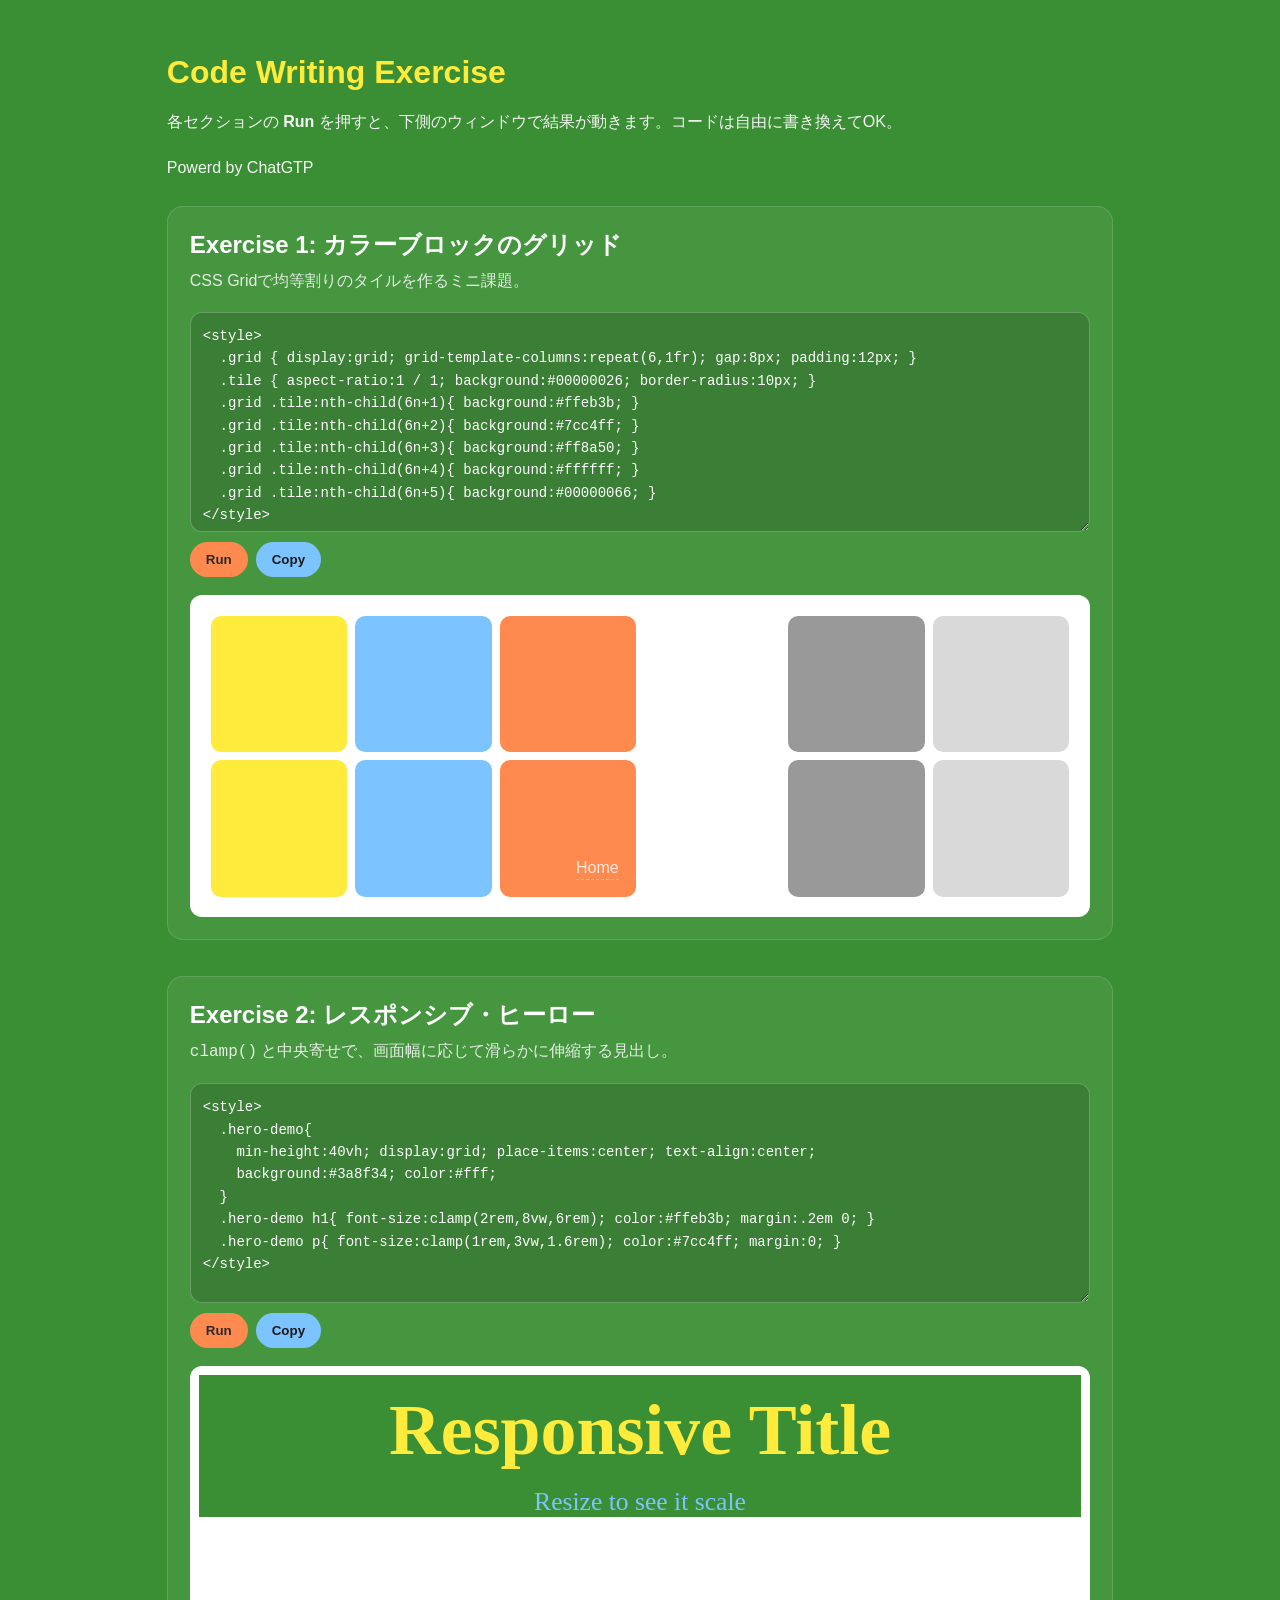
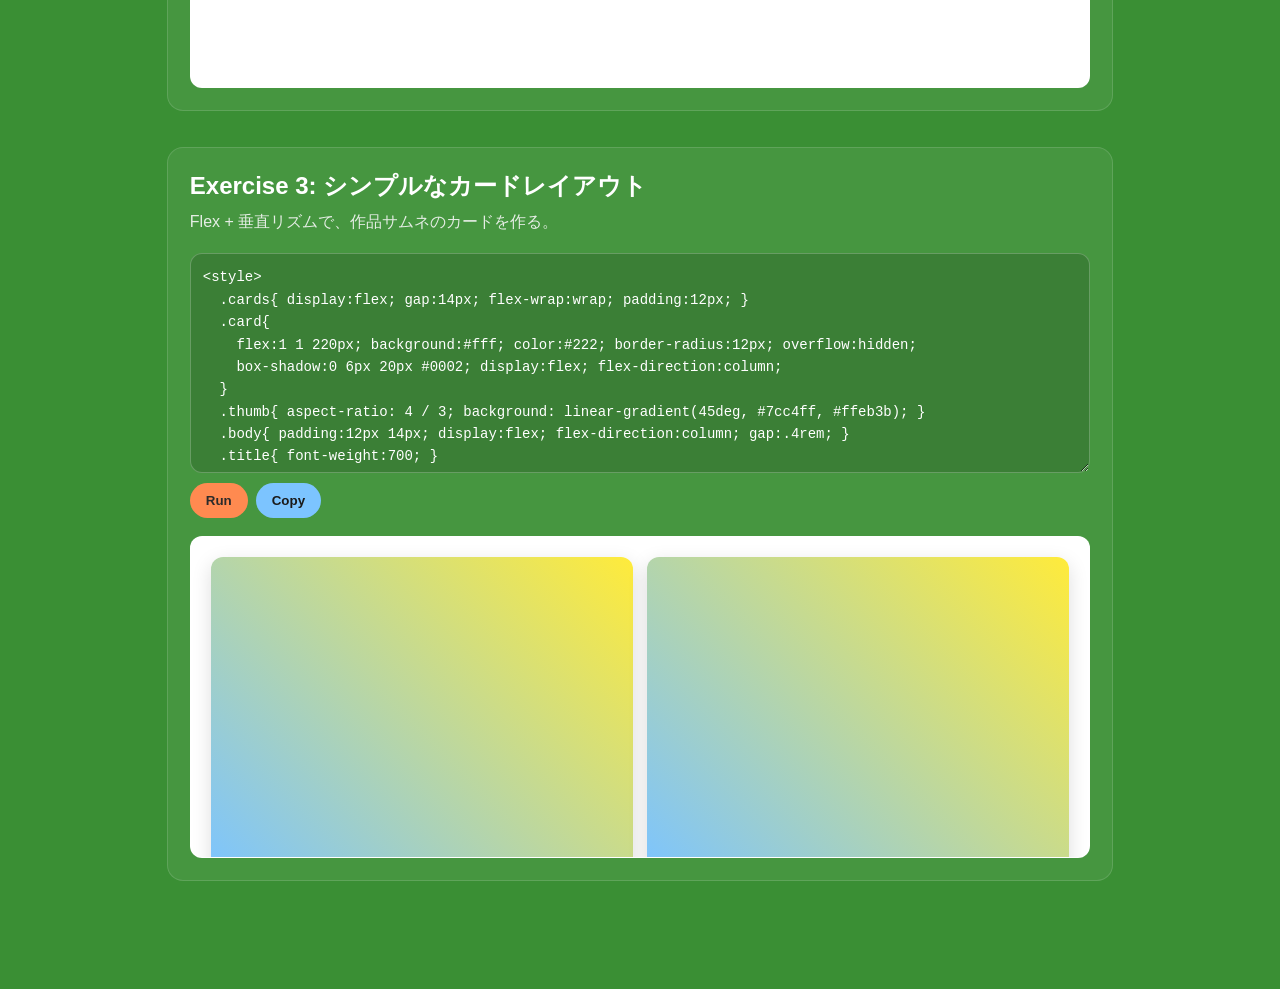
<file: exercise.html>
<!DOCTYPE html>
<html lang="ja">
<head>
  <meta charset="UTF-8" />
  <title>Code Writing Exercises</title>
  <meta name="viewport" content="width=device-width, initial-scale=1" />
  <link href="style.css" rel="stylesheet" />

  <!-- このページ専用の軽量スタイル -->
  <style>
    .exercise-list{ max-width:1100px; margin: min(6vh,60px) auto; padding:0 6vw 8vh; }
    .exercise{ background:#ffffff10; border:1px solid #ffffff22; border-radius:16px; padding:22px; margin:22px 0 36px; }
    .exercise h2{ margin:0 0 .2em; }
    .exercise p.lead{ margin:.2em 0 1em; opacity:.9; }
    .playground{ display:flex; gap:18px; flex-wrap:wrap; align-items:flex-start; }
    .codepane{ flex:1 1 520px; display:flex; flex-direction:column; gap:10px; }
    .codepane textarea{
      width:100%; min-height:220px; font-family: ui-monospace, SFMono-Regular, Menlo, Consolas, "Liberation Mono", monospace;
      font-size:14px; line-height:1.6; padding:12px; border-radius:12px; border:1px solid #ffffff3a;
      background:#00000026; color:#fff; outline:none; resize:vertical;
    }
    .actions{ display:flex; gap:8px; flex-wrap:wrap; }
    .btn{ appearance:none; border:none; border-radius:999px; padding:10px 16px; cursor:pointer; font-weight:600; }
    .btn.run{ background:#ff8a50; color:#2b2b2b; }
    .btn.copy{ background:#7cc4ff; color:#1a1a1a; }
    .btn:active{ transform: translateY(1px); }
    .preview{ flex:1 1 420px; border:1px solid #ffffff3a; border-radius:12px; overflow:hidden; background:#fff; }
    .preview iframe{ width:100%; height:320px; border:0; display:block; background:#fff; }
    @media (max-width:700px){ .preview iframe{ height:260px; } }
  </style>
</head>
<body>
  <nav>
    <a href="index.html">Home</a>
    <a href="exercise.html">Exercises</a>
  </nav>

  <main class="exercise-list">
    <h1 style="color:var(--title, #ffeb3b); margin:0 0 .4em;">Code Writing Exercise</h1>
    <p>各セクションの <b>Run</b> を押すと、下側のウィンドウで結果が動きます。コードは自由に書き換えてOK。</p>
        <p>Powerd by ChatGTP</p>


    <!-- ========= Exercise 1 ========= -->
    <section class="exercise" id="ex1">
      <h2>Exercise 1: カラーブロックのグリッド</h2>
      <p class="lead">CSS Gridで均等割りのタイルを作るミニ課題。</p>
      <div class="playground">
        <div class="codepane">
          <textarea spellcheck="false">
<style>
  .grid { display:grid; grid-template-columns:repeat(6,1fr); gap:8px; padding:12px; }
  .tile { aspect-ratio:1 / 1; background:#00000026; border-radius:10px; }
  .grid .tile:nth-child(6n+1){ background:#ffeb3b; }
  .grid .tile:nth-child(6n+2){ background:#7cc4ff; }
  .grid .tile:nth-child(6n+3){ background:#ff8a50; }
  .grid .tile:nth-child(6n+4){ background:#ffffff; }
  .grid .tile:nth-child(6n+5){ background:#00000066; }
</style>

<div class="grid">
  <!-- 好きなだけ増やす -->
  <div class="tile"></div><div class="tile"></div><div class="tile"></div>
  <div class="tile"></div><div class="tile"></div><div class="tile"></div>
  <div class="tile"></div><div class="tile"></div><div class="tile"></div>
  <div class="tile"></div><div class="tile"></div><div class="tile"></div>
</div>
          </textarea>
          <div class="actions">
            <button class="btn run">Run</button>
            <button class="btn copy" data-copy>Copy</button>
          </div>
        </div>
        <div class="preview"><iframe title="preview-1"></iframe></div>
      </div>
    </section>

    <!-- ========= Exercise 2 ========= -->
    <section class="exercise" id="ex2">
      <h2>Exercise 2: レスポンシブ・ヒーロー</h2>
      <p class="lead"><code>clamp()</code> と中央寄せで、画面幅に応じて滑らかに伸縮する見出し。</p>
      <div class="playground">
        <div class="codepane">
          <textarea spellcheck="false">
<style>
  .hero-demo{
    min-height:40vh; display:grid; place-items:center; text-align:center;
    background:#3a8f34; color:#fff;
  }
  .hero-demo h1{ font-size:clamp(2rem,8vw,6rem); color:#ffeb3b; margin:.2em 0; }
  .hero-demo p{ font-size:clamp(1rem,3vw,1.6rem); color:#7cc4ff; margin:0; }
</style>

<section class="hero-demo">
  <div>
    <h1>Responsive Title</h1>
    <p>Resize to see it scale</p>
  </div>
</section>
          </textarea>
          <div class="actions">
            <button class="btn run">Run</button>
            <button class="btn copy" data-copy>Copy</button>
          </div>
        </div>
        <div class="preview"><iframe title="preview-2"></iframe></div>
      </div>
    </section>

    <!-- ========= Exercise 3 ========= -->
    <section class="exercise" id="ex3">
      <h2>Exercise 3: シンプルなカードレイアウト</h2>
      <p class="lead">Flex + 垂直リズムで、作品サムネのカードを作る。</p>
      <div class="playground">
        <div class="codepane">
          <textarea spellcheck="false">
<style>
  .cards{ display:flex; gap:14px; flex-wrap:wrap; padding:12px; }
  .card{
    flex:1 1 220px; background:#fff; color:#222; border-radius:12px; overflow:hidden;
    box-shadow:0 6px 20px #0002; display:flex; flex-direction:column;
  }
  .thumb{ aspect-ratio: 4 / 3; background: linear-gradient(45deg, #7cc4ff, #ffeb3b); }
  .body{ padding:12px 14px; display:flex; flex-direction:column; gap:.4rem; }
  .title{ font-weight:700; }
  .meta{ color:#666; font-size:.9rem; }
  .btnline{ margin-top:auto; display:flex; gap:8px; }
  .btnmini{ padding:6px 10px; border-radius:999px; border:1px solid #0002; background:#00000008; }
</style>

<section class="cards">
  <article class="card">
    <div class="thumb"></div>
    <div class="body">
      <div class="title">Work #1</div>
      <div class="meta">2025 / HTML+CSS</div>
      <p>短い説明文が入ります。</p>
      <div class="btnline">
        <button class="btnmini">Detail</button>
        <button class="btnmini">Open</button>
      </div>
    </div>
  </article>

  <article class="card">
    <div class="thumb"></div>
    <div class="body">
      <div class="title">Work #2</div>
      <div class="meta">2025 / JS</div>
      <p>短い説明文が入ります。</p>
      <div class="btnline">
        <button class="btnmini">Detail</button>
        <button class="btnmini">Open</button>
      </div>
    </div>
  </article>
</section>
          </textarea>
          <div class="actions">
            <button class="btn run">Run</button>
            <button class="btn copy" data-copy>Copy</button>
          </div>
        </div>
        <div class="preview"><iframe title="preview-3"></iframe></div>
      </div>
    </section>
  </main>

  <!-- ミニスクリプト：Run で iframe に反映／Copy でクリップボード -->
  <script>
    document.querySelectorAll('.exercise').forEach(ex => {
      const ta = ex.querySelector('textarea');
      const frame = ex.querySelector('iframe');
      const runBtn = ex.querySelector('.btn.run');
      const copyBtn = ex.querySelector('[data-copy]');
      const run = () => frame.srcdoc = ta.value;
      runBtn.addEventListener('click', run);
      // 初期プレビュー
      run();
      // Copy
      copyBtn?.addEventListener('click', async () => {
        try { await navigator.clipboard.writeText(ta.value); copyBtn.textContent='Copied!'; }
        catch { copyBtn.textContent='Copy failed'; }
        setTimeout(()=> copyBtn.textContent='Copy', 1400);
      });
    });
  </script>
</body>
</html>
</file>
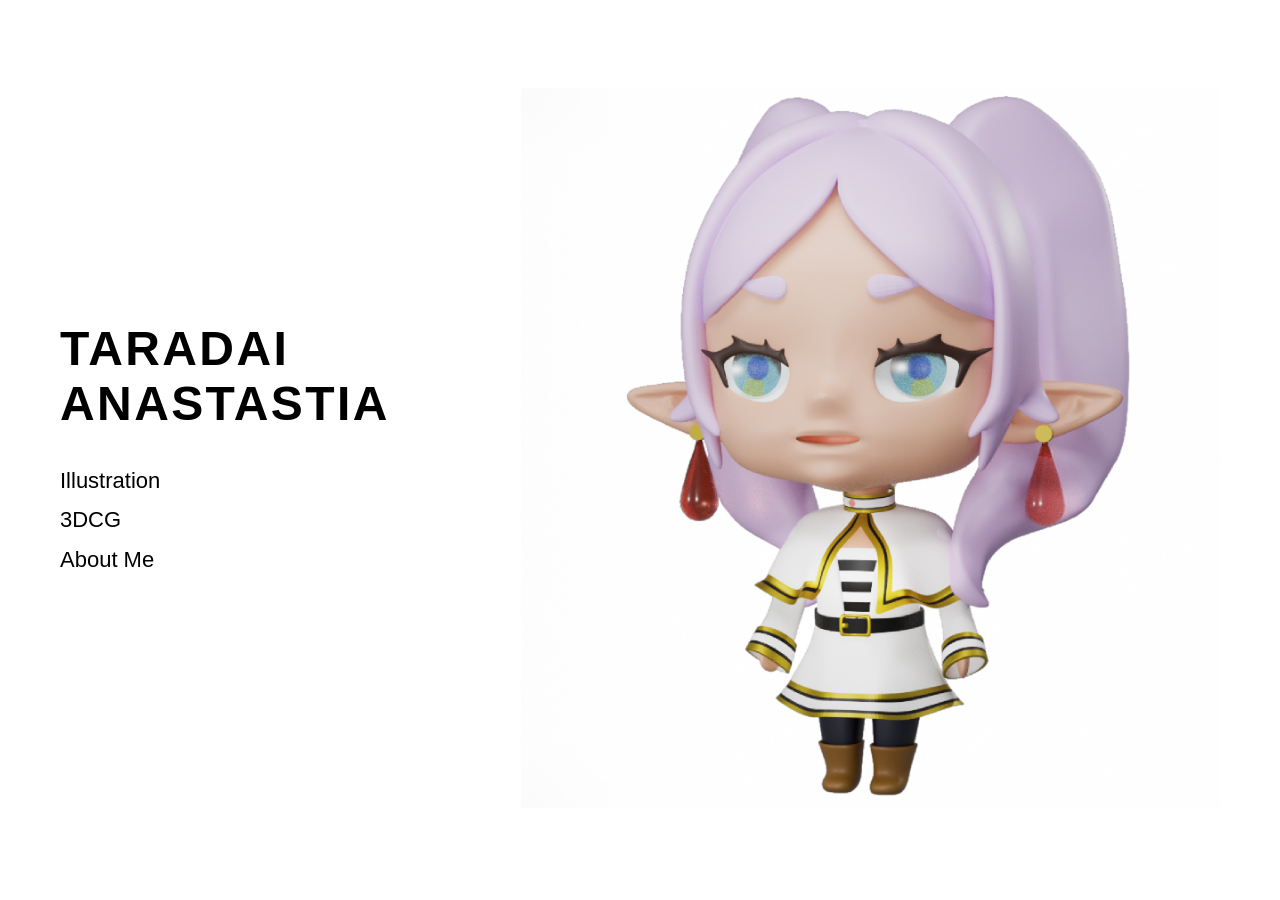
<file: prof.html>
<!DOCTYPE html>
<html lang="ja">
<head>
  <meta charset="UTF-8">
  <title>Portfolio</title>
  <style>
    body {
      margin: 0;
      font-family: sans-serif;
      background: #fff;
    }

    .container {
      display: flex;
      height: 100vh;
      align-items: center;
      padding: 60px;
      box-sizing: border-box;
    }

    .left {
      flex: 1;
    }

    .name {
      font-size: 48px;
      font-weight: bold;
      margin-bottom: 30px;
      letter-spacing: 0.05em;
    }

    .menu {
      font-size: 22px;
      line-height: 1.8;
    }

    .menu a {
      display: block;
      color: #000;
      text-decoration: none;
    }

    .menu a:hover {
      text-decoration: underline;
    }

    .right {
      flex: 1;
      text-align: right;
    }

    .right img {
      max-height: 80vh;
    }
  </style>
</head>
<body>

<div class="container">
  <div class="left">
    <div class="name">TARADAI ANASTASTIA</div>
    <div class="menu">
      <a href="#">Illustration</a>
      <a href="#">3DCG</a>
      <a href="#">About Me</a>
    </div>
  </div>

  <div class="right">
    <img src="images/FRN.png" alt="character">
  </div>
</div>

</body>
</html>
</file>
<file: style.css>
/* ===== Base ===== */
:root{
  --bg:#3a8f34;      /* 背景グリーン */
  --title:#ffeb3b;   /* 黄色 */
  --titlewks:#7cc4ff;     /* 水色 */
  --sub:#7cc4ff;     /* 水色 */
  --accent:#ff8a50;  /* オレンジ */
  --text:#f7f7f7;
}

*{ box-sizing:border-box; }
html,body{ height:100%; }
body{
  margin:0;
  font-family: -apple-system, BlinkMacSystemFont, "Segoe UI", Roboto, "Hiragino Sans", "Noto Sans JP", "Helvetica Neue", Arial, "Yu Gothic UI", "YuGothic", Meiryo, sans-serif;
  background: var(--bg);
  color: var(--text);
}

/* ===== Layout ===== */
.hero{
  min-height:100dvh;
  display:grid;
  place-items:center;
  text-align:center;
  padding:6vh 6vw;
}

.stack{
  display:flex;
  flex-direction:column;
  gap:2.2rem;
}


.page-header{
      padding: 35px;
    }




 /* 全体のグリッド */
    .works {
      display: grid;
      grid-template-columns: repeat(3, 1fr);
      gap: 40px;
      padding: 35px;
    }

 /* 1作品 */
    .work {
      display: flex;
      flex-direction: column;
    }

 .work img {
      width: 100%;
      aspect-ratio: 4 / 3;
      object-fit: cover;
      background: #222;
    }

 

    .desc {
      margin-top: 8px;
      font-size: 14px;
      line-height: 1.7;
      color: #555;
    }

    /* スマホ対応 */
    @media (max-width: 900px) {
      .works {
        grid-template-columns: 1fr;
      }
    }
  /*Worksの頭のスペース*/
.page-header {
      color: #555;
    }


/* ===== Typo ===== */
.title{
margin-top: 16px;
font-weight:600;
letter-spacing:.04em;
color:var(--title);
font-size: clamp(2.2rem, 6vw, 6rem);
}

.page-title{
margin-top: 20px;
font-weight:600;
letter-spacing:.03em;
color:var(--accent);
font-size: clamp(1.5rem, 2vw, 3rem);
}

.titlewks{
margin-top: 3px;
font-weight:600;
letter-spacing:.03em;
color:var(--titlewks);
font-size: clamp(1rem, 1.2vw, 1.9rem);
}

.subtitle{
color:var(--sub);
font-weight:500;
letter-spacing:.08em;
font-size: clamp(1.2rem, 3.4vw, 2.2rem);
}

.cta{
  color:var(--accent);
  font-size: clamp(1.4rem, 4vw, 3rem);
  font-weight:500;
  text-decoration:none;
  border-bottom:3px solid var(--accent);
  padding-bottom:.2em;
  align-self:center;
}

nav{
  position:fixed;
  inset:auto 0 20px 0;
  display:flex;
  justify-content:center;
  gap:1rem;
}

nav a{
  color:#ffffffcc;
  text-decoration:none;
  border-bottom:1px dashed #ffffff55;
  padding-bottom:.1em;
}
nav a:hover{ color:#fff; border-bottom-color:#fff; }

/* ページ本文用の簡易スタイル */
.container{
  max-width:900px;
  margin: min(6vh,60px) auto;
  padding: 0 6vw 8vh;
}

h1{ color:var(--title); margin:0 0 .5em; }

h2{ color:#fff; margin:2.2em 0 .6em; }

p,li{ line-height:1.9; }

code,kbd,pre{ font-family: ui-monospace, SFMono-Regular, Menlo, Consolas, "Liberation Mono", monospace; }

pre{
  background:#00000026;
  padding:1rem;
  border-radius:.6rem;
  overflow:auto;
}
</file>
